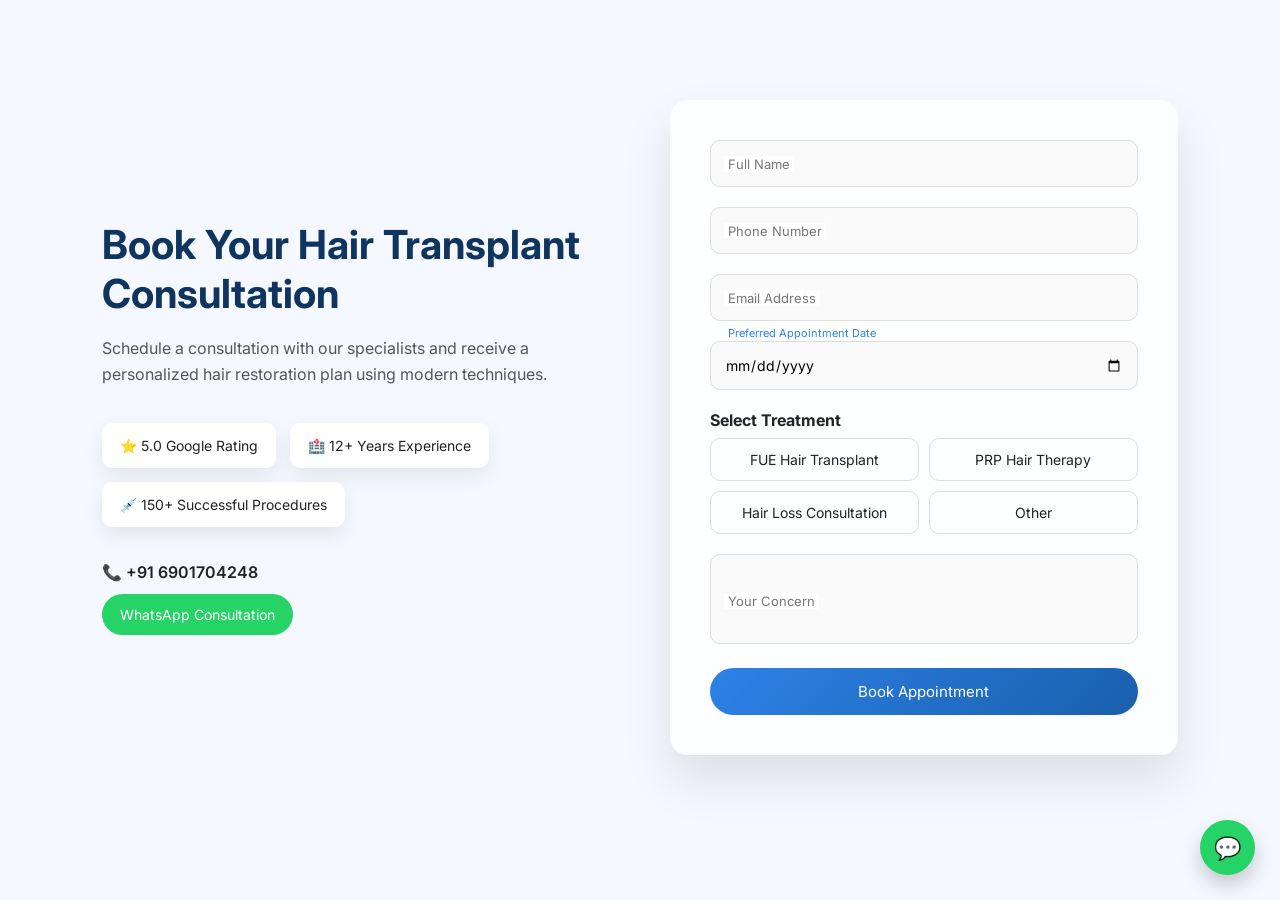
<file: appoinment.html>
<!DOCTYPE html>
<html lang="en">
<head>
<meta charset="UTF-8">
<meta name="viewport" content="width=device-width, initial-scale=1.0">

<title>Clinic Appointment</title>

<link href="https://fonts.googleapis.com/css2?family=Inter:wght@300;400;500;600&display=swap" rel="stylesheet">

<style>

*{
margin:0;
padding:0;
box-sizing:border-box;
font-family:Inter,sans-serif;
}

body{
background:#f5f9ff;
color:#222;
}

/* SECTION */

.appointment-section{
width:100%;
padding:100px 8%;
display:grid;
grid-template-columns:1fr 1fr;
gap:60px;
align-items:center;
}

/* LEFT SIDE */

.appointment-info h2{
font-size:40px;
color:#0f3460;
margin-bottom:18px;
}

.appointment-info p{
line-height:1.6;
color:#555;
margin-bottom:35px;
max-width:520px;
}

.trust{
display:flex;
gap:14px;
flex-wrap:wrap;
margin-bottom:35px;
}

.badge{
background:white;
padding:14px 18px;
border-radius:10px;
box-shadow:0 8px 20px rgba(0,0,0,0.08);
font-size:14px;
}

.phone{
font-weight:600;
margin-bottom:12px;
}

.whatsapp{
display:inline-flex;
align-items:center;
gap:8px;
background:#25D366;
color:white;
padding:12px 18px;
border-radius:30px;
text-decoration:none;
font-size:14px;
}

/* FORM CARD */

.form-card{
background:rgba(255,255,255,0.8);
backdrop-filter:blur(10px);
padding:40px;
border-radius:18px;
box-shadow:0 25px 50px rgba(0,0,0,0.1);
}

/* INPUT GROUP */

.form-group{
position:relative;
margin-bottom:20px;
}

.form-group input,
.form-group textarea{
width:100%;
padding:14px;
border-radius:10px;
border:1px solid #ddd;
background:#fafafa;
font-size:14px;
outline:none;
}

.form-group textarea{
height:90px;
resize:none;
}

/* FLOAT LABEL */

.form-group label{
position:absolute;
top:50%;
left:14px;
transform:translateY(-50%);
font-size:13px;
color:#777;
pointer-events:none;
transition:.3s;
background:white;
padding:0 4px;
}

.form-group input:focus+label,
.form-group input:not(:placeholder-shown)+label,
.form-group textarea:focus+label,
.form-group textarea:not(:placeholder-shown)+label{
top:-8px;
font-size:11px;
color:#2d82e8;
}

/* TREATMENT CARDS */

.treatments{
display:grid;
grid-template-columns:repeat(2,1fr);
gap:10px;
margin-bottom:20px;
}

.treatment{
border:1px solid #ddd;
padding:12px;
border-radius:10px;
cursor:pointer;
font-size:14px;
transition:.25s;
text-align:center;
}

.treatment:hover{
border-color:#2d82e8;
}

.treatment.active{
background:#2d82e8;
color:white;
border-color:#2d82e8;
}

/* BUTTON */

.submit-btn{
width:100%;
padding:14px;
border:none;
border-radius:30px;
background:linear-gradient(135deg,#2d82e8,#1a5fad);
color:white;
font-size:15px;
cursor:pointer;
transition:.25s;
}

.submit-btn:hover{
transform:translateY(-2px);
box-shadow:0 10px 25px rgba(0,0,0,0.15);
}
.floating-whatsapp{
position:fixed;
bottom:25px;
right:25px;
background:#25D366;
color:white;
font-size:22px;
width:55px;
height:55px;
display:flex;
align-items:center;
justify-content:center;
border-radius:50%;
text-decoration:none;
box-shadow:0 10px 20px rgba(0,0,0,0.2);
z-index: 2;
}

/* TABLET */

@media(max-width:1000px){

.appointment-section{
grid-template-columns:1fr;
gap:40px;
}

.appointment-info h2{
font-size:32px;
}

}

/* MOBILE */

@media(max-width:600px){

.appointment-section{
padding:70px 6%;
}

.treatments{
grid-template-columns:1fr;
}

.form-card{
padding:30px 22px;
}

.appointment-info h2{
font-size:26px;
}

}

</style>
</head>

<body>

<section class="appointment-section">

<div class="appointment-info">

<h2>Book Your Hair Transplant Consultation</h2>

<p>
Schedule a consultation with our specialists and receive a personalized hair restoration plan using modern techniques.
</p>

<div class="trust">

<div class="badge">⭐ 5.0 Google Rating</div>
<div class="badge">🏥 12+ Years Experience</div>
<div class="badge">💉 150+ Successful Procedures</div>

</div>

<div class="phone">📞 +91 6901704248</div>

<a class="whatsapp"
href="https://wa.me/916901704248?text=Hello%20Doctor,%20I%20want%20to%20book%20a%20hair%20transplant%20consultation."
target="_blank">
WhatsApp Consultation
</a>
<a href="https://wa.me/916901704248" class="floating-whatsapp" target="_blank">
💬  
</a>

</div>


<div class="form-card">

<form id="appointmentForm">

<div class="form-group">
<input type="text" id="name" placeholder=" " required>
<label>Full Name</label>
</div>

<div class="form-group">
<input type="tel" id="phone" placeholder=" " required>
<label>Phone Number</label>
</div>

<div class="form-group">
<input type="email" id="email" placeholder=" ">
<label>Email Address</label>
</div>

<div class="form-group">
<input type="date" id="date">
<label>Preferred Appointment Date</label>
</div>

<h4 style="margin-bottom:8px">Select Treatment</h4>

<div class="treatments">

<div class="treatment">FUE Hair Transplant</div>
<div class="treatment">PRP Hair Therapy</div>
<div class="treatment">Hair Loss Consultation</div>
<div class="treatment">Other</div>

</div>

<div class="form-group">
<textarea id="message" placeholder=" "></textarea>
<label>Your Concern</label>
</div>

<button class="submit-btn">Book Appointment</button>

</form>

</div>

</section>


<script>

const treatments=document.querySelectorAll(".treatment")
let selected=""

treatments.forEach(card=>{
card.onclick=()=>{
treatments.forEach(c=>c.classList.remove("active"))
card.classList.add("active")
selected=card.innerText
}
})

document.getElementById("appointmentForm").addEventListener("submit",function(e){

e.preventDefault()

const name=document.getElementById("name").value
const phone=document.getElementById("phone").value
const email=document.getElementById("email").value
const date=document.getElementById("date").value
const msg=document.getElementById("message").value

const text=
`Appointment Request%0A
Name: ${name}%0A
Phone: ${phone}%0A
Email: ${email}%0A
Date: ${date}%0A
Treatment: ${selected}%0A
Message: ${msg}`

window.open(`https://wa.me/6901704248?text=${text}`)

})

</script>

</body>
</html>
</file>
